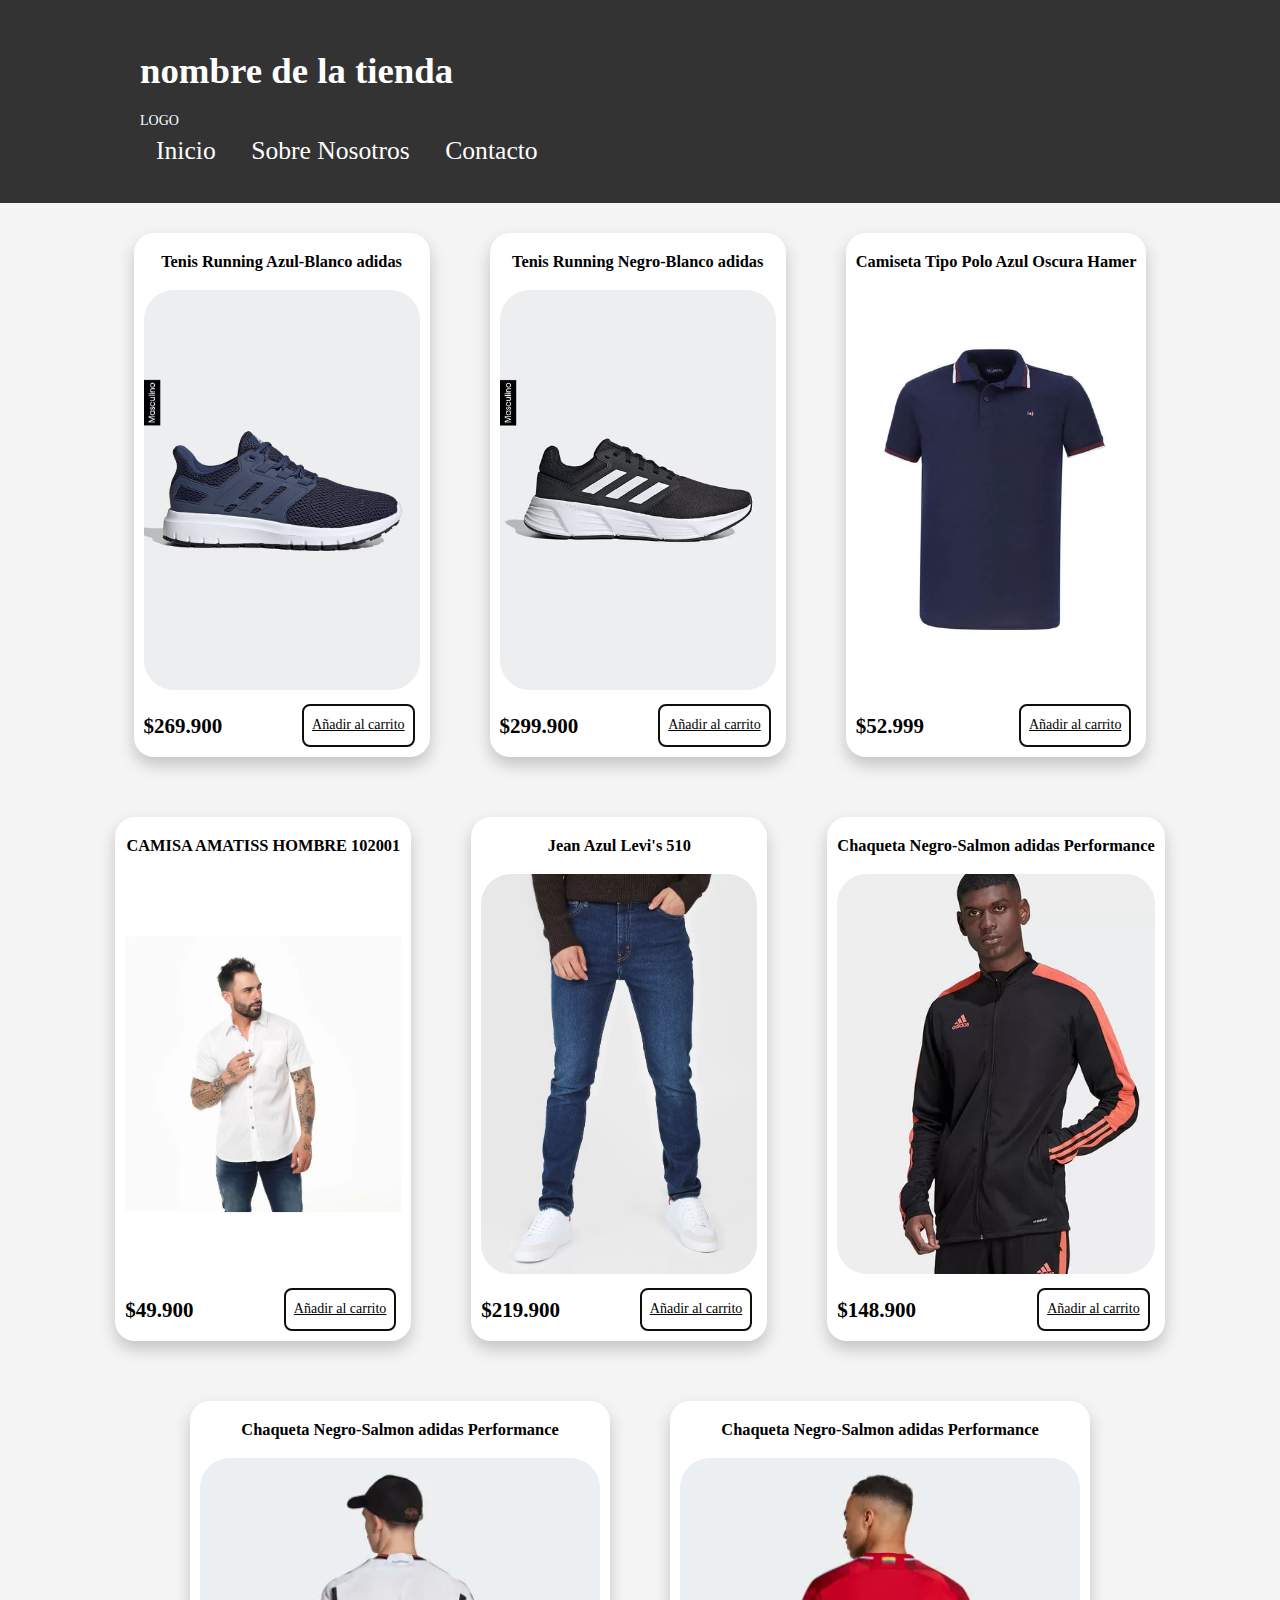
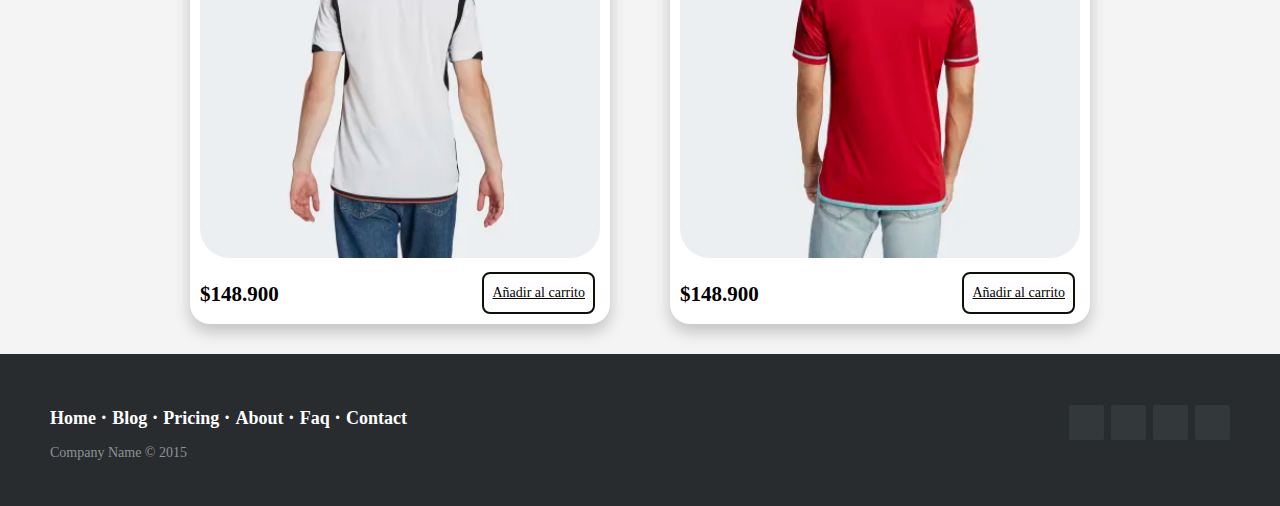
<file: index.html>
<!DOCTYPE html>
<html lang="en">
<head>
    <meta charset="UTF-8">
    <meta http-equiv="X-UA-Compatible" content="IE=edge">
    <meta name="viewport" content="width=device-width, initial-scale=1">
    <link rel="stylesheet" href="https://stackpath.bootstrapcdn.com/bootstrap/4.1.0/css/bootstrap.min.css" integrity="sha384-9gVQ4dYFwwWSjIDZnLEWnxCjeSWFphJiwGPXr1jddIhOegiu1FwO5qRGvFXOdJZ4" crossorigin="anonymous">
    <link rel="stylesheet" href="styles.css">
    <script src="compra.js"></script>
    
</head>
<body>

   <header class="header">
    <div class="container">
        <h1>nombre de la tienda</h1>
        <a href="#" class="logo-nav-container">LOGO</a>
    <nav class="navigation">
        <ul>
       <li><a href="">Inicio</a></li>
        <li><a href="">Sobre Nosotros</a></li>
        <li><a href="">Contacto</a></li>
    </ul>
    </nav>
    </div>
    </header>

       <div class="page-content">
       <div class="product-container">
       <h3>Tenis Running Azul-Blanco adidas</h3>
       <img src="imagenes/tennisPerforme.jpg" width="150" height="150">
       <h2>$269.900</h2>
       <a class="button-add" href="carrito.html">Añadir al carrito</a>
       </div>
   
       <div class="product-container">
           <h3>Tenis Running Negro-Blanco adidas</h3>
           <img src="imagenes/tennisAdidas.jpg">
           <h2>$299.900</h2>
           <a class="button-add" href="carrito.html">Añadir al carrito</a>
           </div>
   
       <div class="product-container">
               <h3>Camiseta Tipo Polo Azul Oscura Hamer</h3>
               <img src="imagenes/camisetaPolo.jpg">
               <h2>$52.999</h2>
               <a class="button-add" href="carrito.html">Añadir al carrito</a>
               </div>
   
       <div class="product-container">
               <h3>CAMISA AMATISS HOMBRE 102001</h3>
               <img src="imagenes/camisa.jpg">
               <h2>$49.900</h2>
               <a class="button-add" href="carrito.html">Añadir al carrito</a>
               </div>
   
           <div class="product-container">
               <h3>Jean Azul Levi's 510</h3>
               <img src="imagenes/jeanLevis.jpg">
               <h2>$219.900</h2>
               <a class="button-add" href="carrito.html">Añadir al carrito</a></button>
               </div>
   
           <div class="product-container">
           <h3>Chaqueta Negro-Salmon adidas Performance</h3>
           <img src="imagenes/chaquetaAdidas.jpg">
           <h2>$148.900</h2>
           <a class="button-add" href="carrito.html">Añadir al carrito</a>
           </div>

           <div class="product-container">
            <h3>Chaqueta Negro-Salmon adidas Performance</h3>
            <img src="imagenes/camisaAlemania.webp">
            <h2>$148.900</h2>
            <a class="button-add" href="carrito.html">Añadir al carrito</a>
            </div>

            <div class="product-container">
                <h3>Chaqueta Negro-Salmon adidas Performance</h3>
                <img src="imagenes/camisaColombia.webp">
                <h2>$148.900</h2>
                <a class="button-add" href="carrito.html">Añadir al carrito</a>
                </div>
           </div>

           <footer class="footer-distributed">

            <div class="footer-right">
      
              <a href="#"><i class="fa fa-facebook"></i></a>
              <a href="#"><i class="fa fa-twitter"></i></a>
              <a href="#"><i class="fa fa-linkedin"></i></a>
              <a href="#"><i class="fa fa-github"></i></a>
      
            </div>
      
            <div class="footer-left">
      
              <p class="footer-links">
                <a class="link-1" href="#">Home</a>
      
                <a href="#">Blog</a>
      
                <a href="#">Pricing</a>
      
                <a href="#">About</a>
      
                <a href="#">Faq</a>
      
                <a href="#">Contact</a>
              </p>
      
              <p>Company Name &copy; 2015</p>
            </div>
      
          </footer>

</body>
</html>
</file>
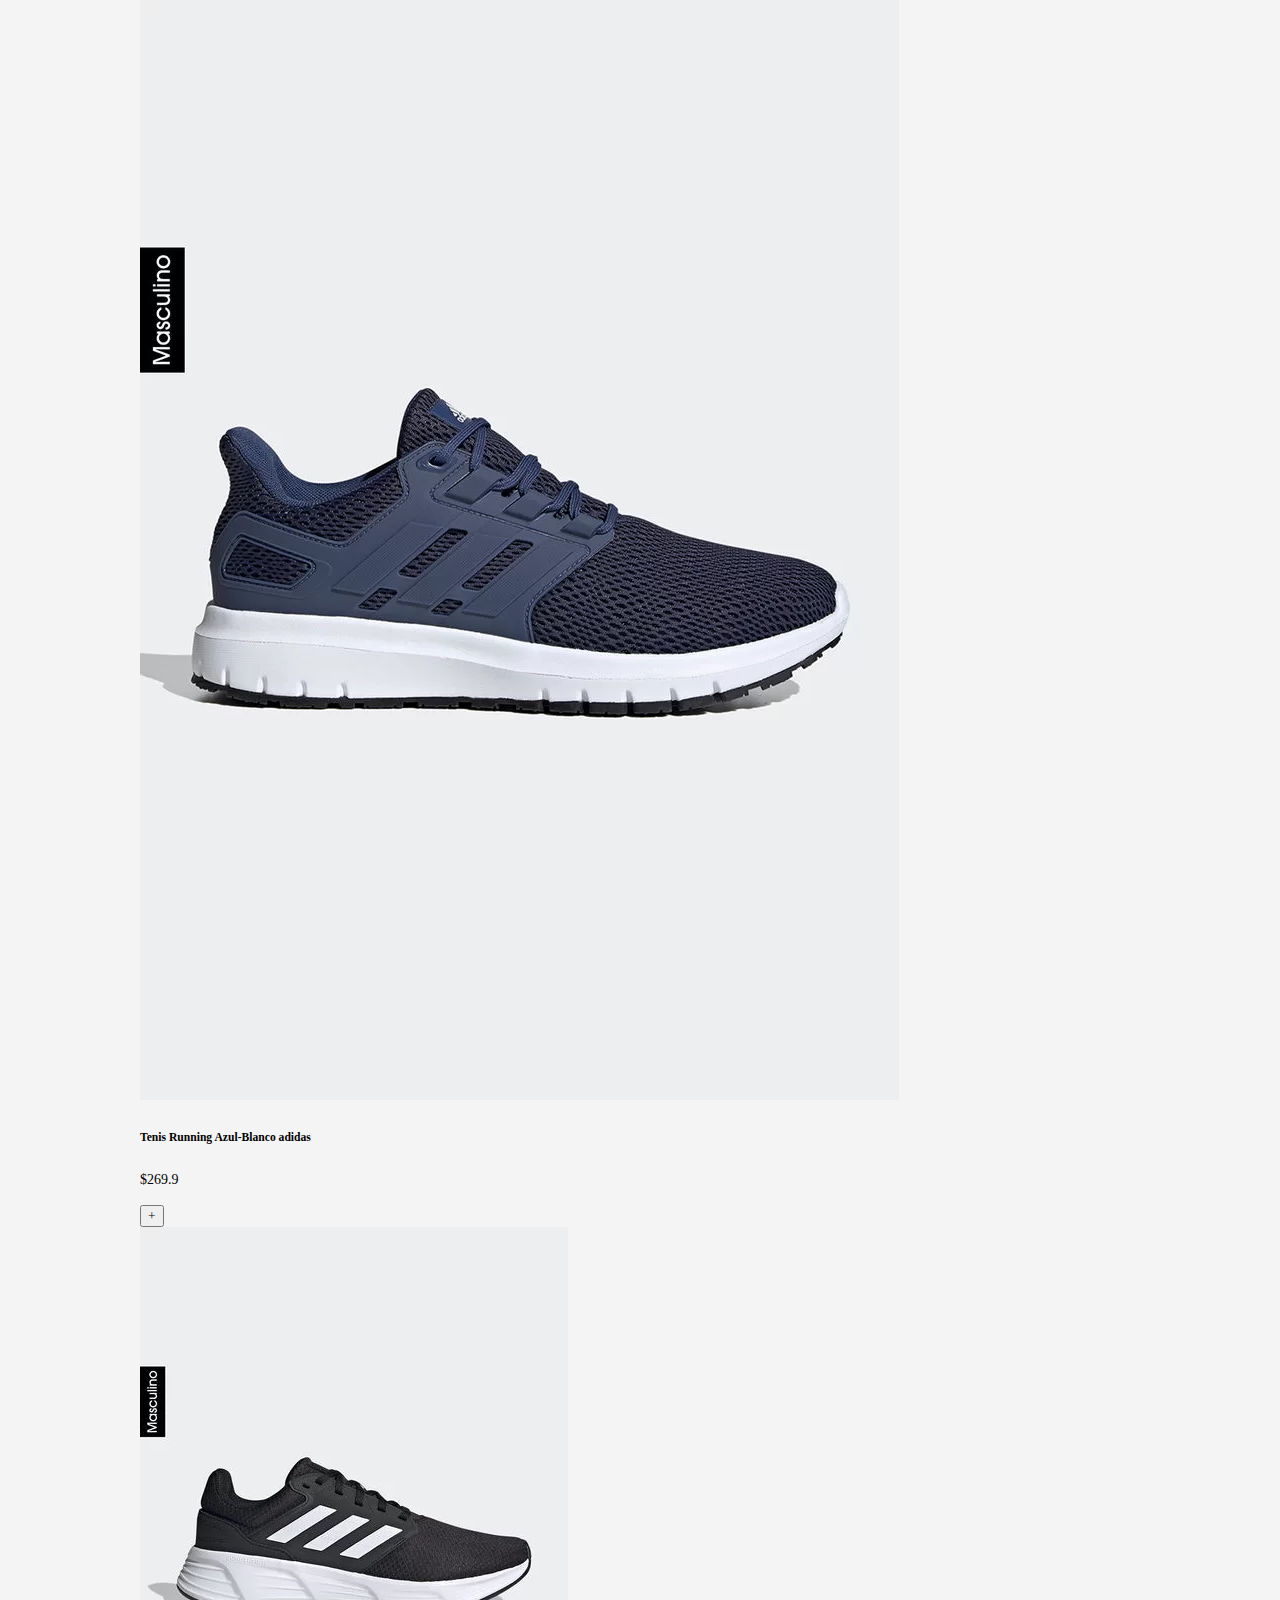
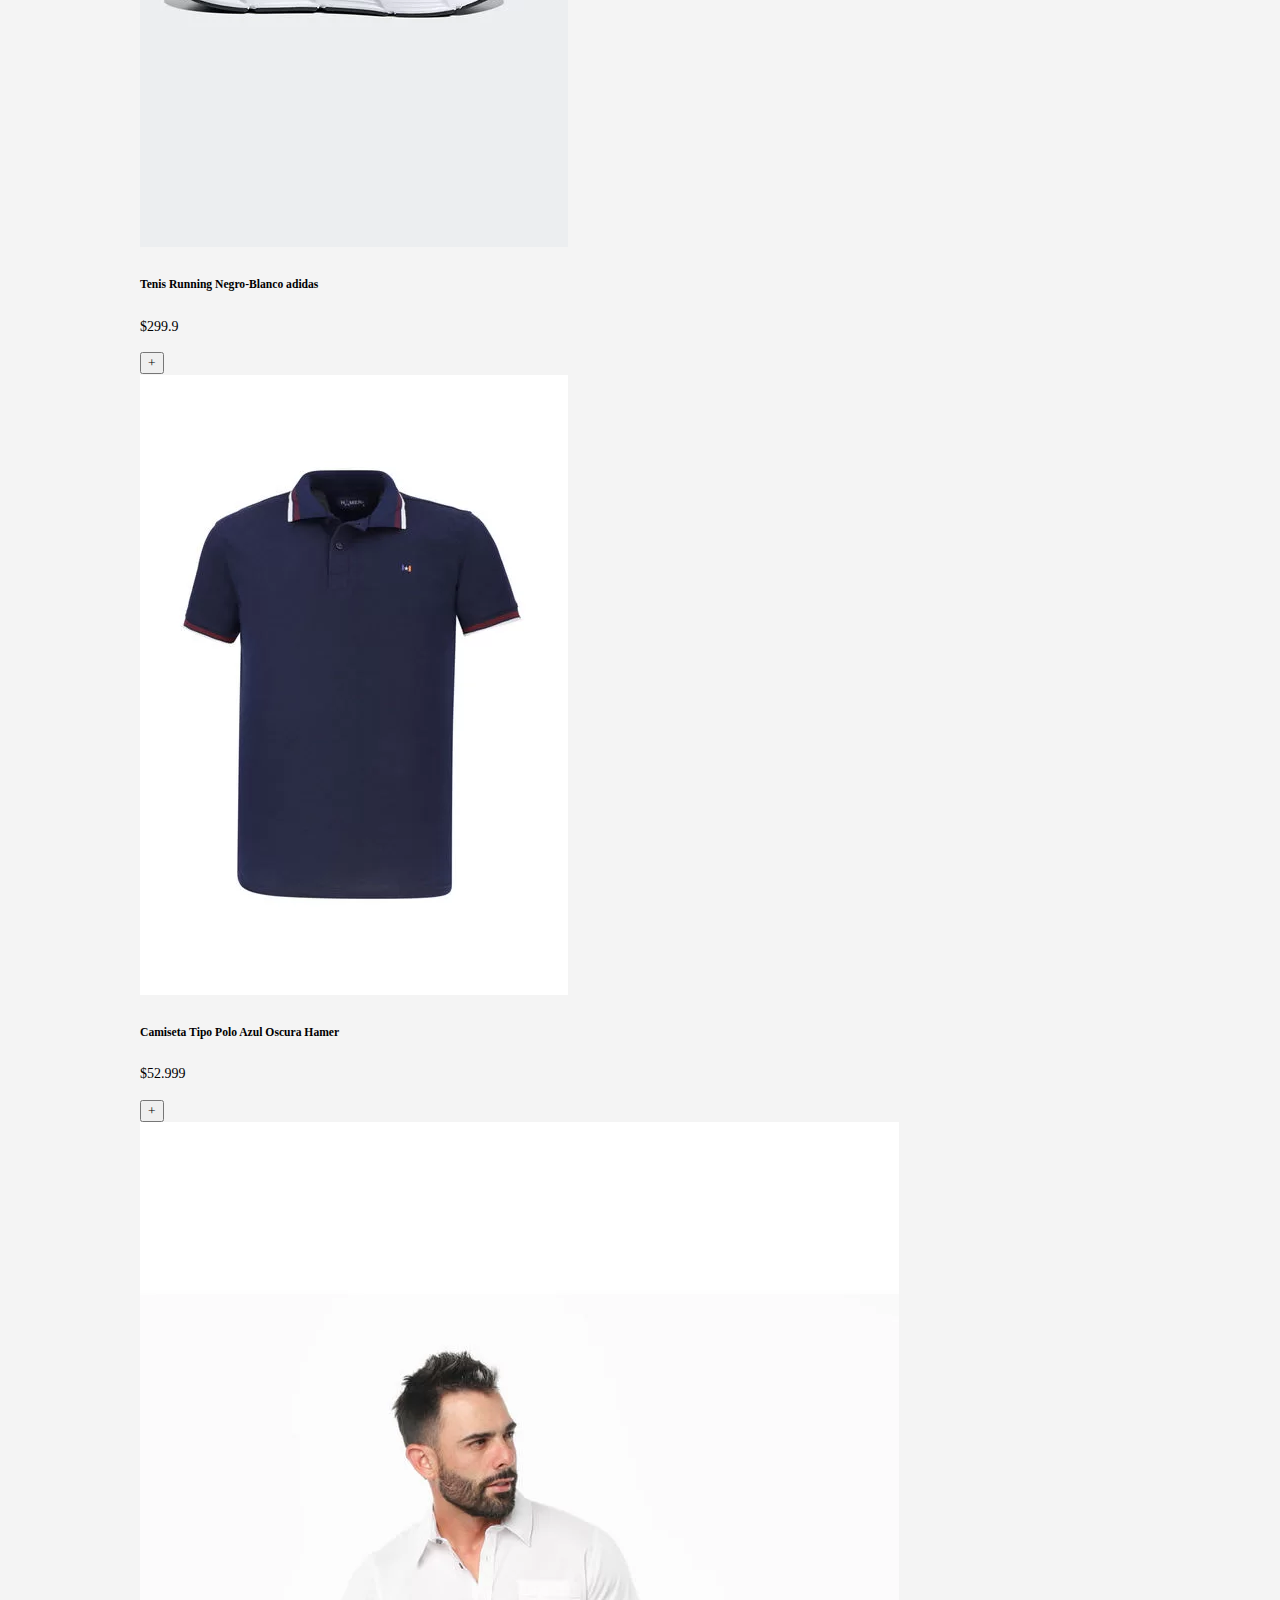
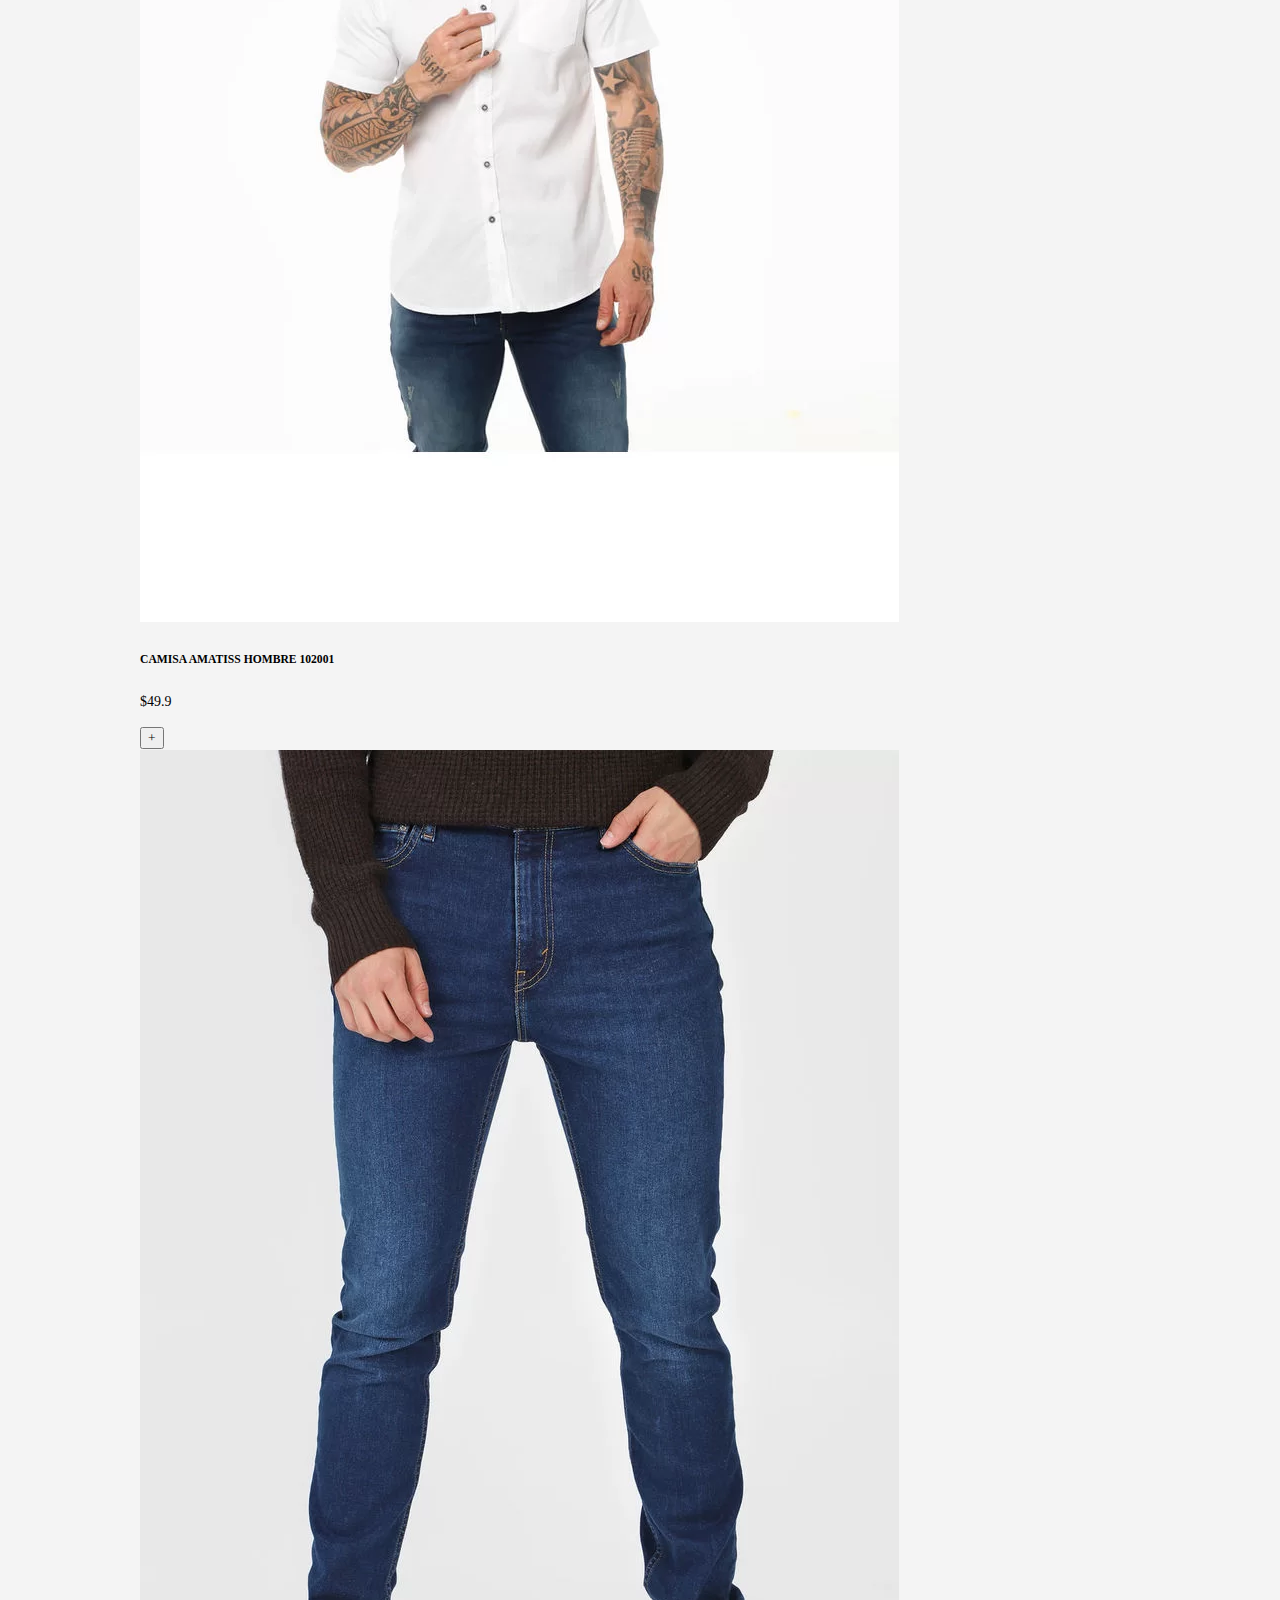
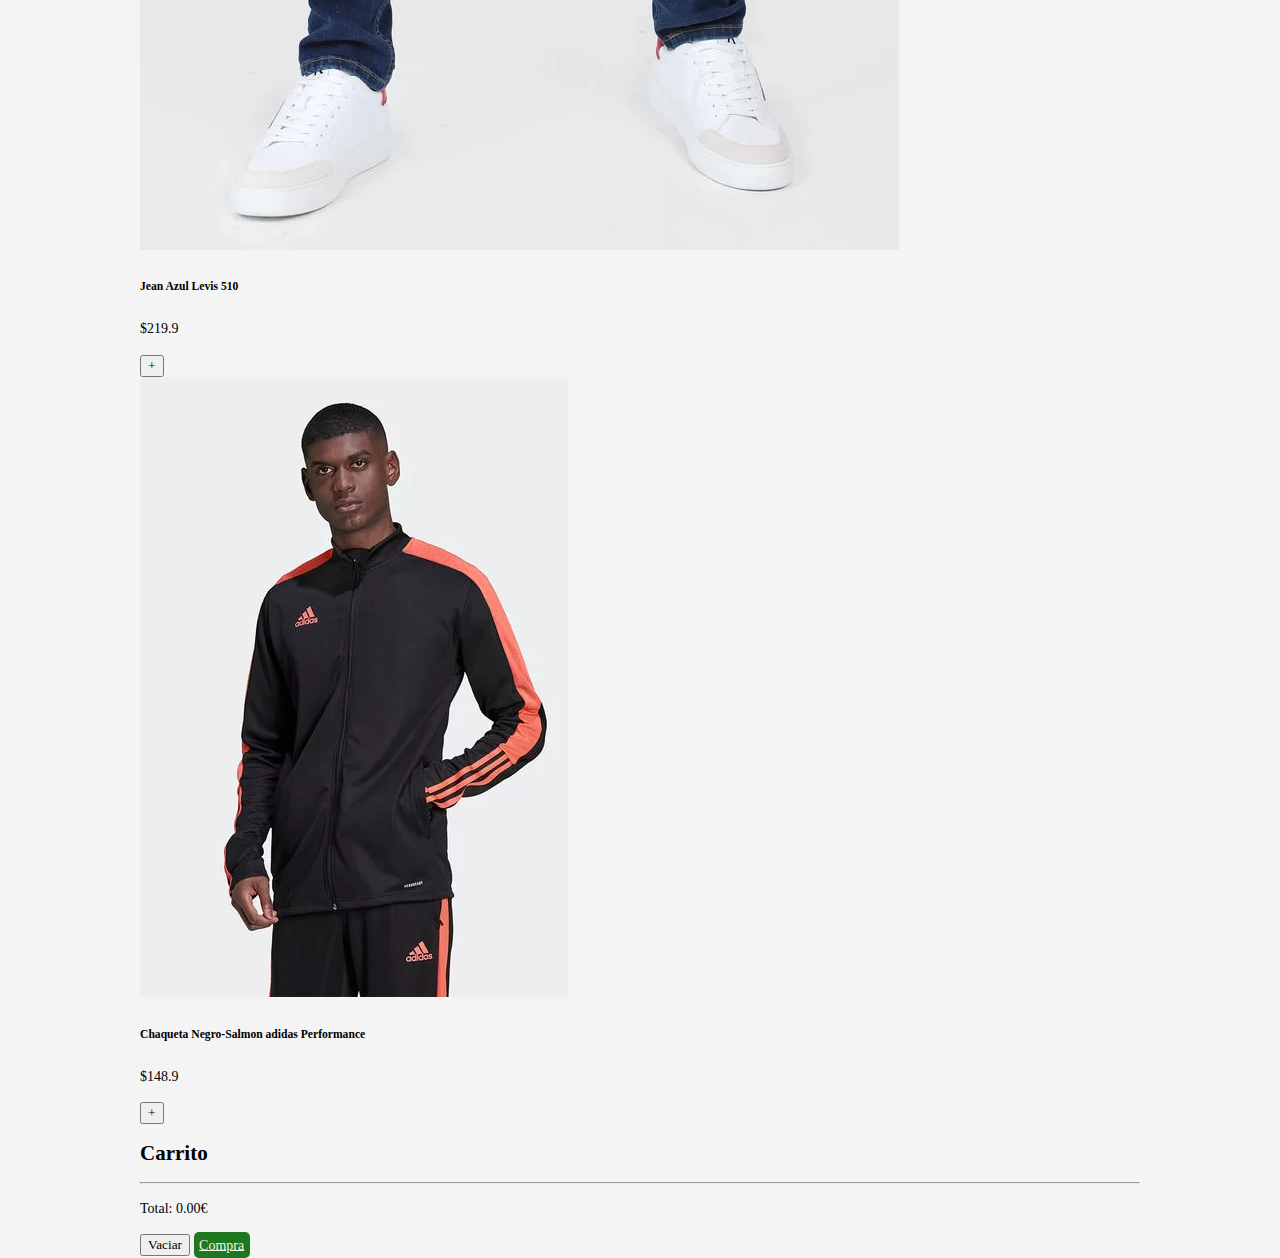
<file: carrito.html>
<!DOCTYPE html>
<html lang="es">
<head>
    <meta charset="UTF-8">
    <title></title>
    <meta name="viewport" content="width=device-width, user-scalable=no, initial-scale=1.0, maximum-scale=1.0, minimum-scale=1.0">
    <link rel="stylesheet" href="https://stackpath.bootstrapcdn.com/bootstrap/4.1.0/css/bootstrap.min.css" integrity="sha384-9gVQ4dYFwwWSjIDZnLEWnxCjeSWFphJiwGPXr1jddIhOegiu1FwO5qRGvFXOdJZ4" crossorigin="anonymous"></link>
    <link rel="stylesheet" href="styles.css">
<script>
document.addEventListener('DOMContentLoaded', () => {
    // Variables
    const baseDeDatos = [
        {
            id: 1,
            nombre: 'Tenis Running Azul-Blanco adidas',
            precio: 269.900,
            imagen: 'imagenes/tennisPerforme.jpg'
        },
        {
            id: 2,
            nombre: 'Tenis Running Negro-Blanco adidas',
            precio: 299.900,
            imagen: 'imagenes/tennisAdidas.jpg'
        },
        {
            id: 3,
            nombre: 'Camiseta Tipo Polo Azul Oscura Hamer',
            precio: 52.999,
            imagen: 'imagenes/camisetaPolo.jpg'
        },
        {
            id: 4,
            nombre: 'CAMISA AMATISS HOMBRE 102001',
            precio: 49.900,
            imagen: 'imagenes/camisa.jpg'
        },
        {
            id: 5,
            nombre: 'Jean Azul Levis 510',
            precio: 219.900,
            imagen: 'imagenes/jeanLevis.jpg'
        },
        {
            id: 6,
            nombre: 'Chaqueta Negro-Salmon adidas Performance',
            precio: 148.900,
            imagen: 'imagenes/chaquetaAdidas.jpg'
        },

    ];

    let carrito = [];
    const divisa = '$';
    const DOMitems = document.querySelector('#items');
    const DOMcarrito = document.querySelector('#carrito');
    const DOMtotal = document.querySelector('#total');
    const DOMbotonVaciar = document.querySelector('#boton-vaciar');

    // Funciones

    /**
    * Dibuja todos los productos a partir de la base de datos. No confundir con el carrito
    */
    function renderizarProductos() {
        baseDeDatos.forEach((info) => {
            // Estructura
            const miNodo = document.createElement('div');
            miNodo.classList.add('card', 'col-sm-4');
            // Body
            const miNodoCardBody = document.createElement('div');
            miNodoCardBody.classList.add('card-body');
            // Titulo
            const miNodoTitle = document.createElement('h5');
            miNodoTitle.classList.add('card-title');
            miNodoTitle.textContent = info.nombre;
            // Imagen
            const miNodoImagen = document.createElement('img');
            miNodoImagen.classList.add('img-fluid');
            miNodoImagen.setAttribute('src', info.imagen);
            // Precio
            const miNodoPrecio = document.createElement('p');
            miNodoPrecio.classList.add('card-text');
            miNodoPrecio.textContent = `${divisa}${info.precio}`;
            // Boton 
            const miNodoBoton = document.createElement('button');
            miNodoBoton.classList.add('btn', 'btn-primary');
            miNodoBoton.textContent = '+';
            miNodoBoton.setAttribute('marcador', info.id);
            miNodoBoton.addEventListener('click', anyadirProductoAlCarrito);
            // Insertamos
            miNodoCardBody.appendChild(miNodoImagen);
            miNodoCardBody.appendChild(miNodoTitle);
            miNodoCardBody.appendChild(miNodoPrecio);
            miNodoCardBody.appendChild(miNodoBoton);
            miNodo.appendChild(miNodoCardBody);
            DOMitems.appendChild(miNodo);
        });
    }

    /**
    * Evento para añadir un producto al carrito de la compra
    */
    function anyadirProductoAlCarrito(evento) {
        // Anyadimos el Nodo a nuestro carrito
        carrito.push(evento.target.getAttribute('marcador'))
        // Actualizamos el carrito 
        renderizarCarrito();

    }

    /**
    * Dibuja todos los productos guardados en el carrito
    */
    function renderizarCarrito() {
        // Vaciamos todo el html
        DOMcarrito.textContent = '';
        // Quitamos los duplicados
        const carritoSinDuplicados = [...new Set(carrito)];
        // Generamos los Nodos a partir de carrito
        carritoSinDuplicados.forEach((item) => {
            // Obtenemos el item que necesitamos de la variable base de datos
            const miItem = baseDeDatos.filter((itemBaseDatos) => {
                // ¿Coincide las id? Solo puede existir un caso
                return itemBaseDatos.id === parseInt(item);
            });
            // Cuenta el número de veces que se repite el producto
            const numeroUnidadesItem = carrito.reduce((total, itemId) => {
                // ¿Coincide las id? Incremento el contador, en caso contrario no mantengo
                return itemId === item ? total += 1 : total;
            }, 0);
            // Creamos el nodo del item del carrito
            const miNodo = document.createElement('li');
            miNodo.classList.add('list-group-item', 'text-right', 'mx-2');
            miNodo.textContent = `${numeroUnidadesItem} x ${miItem[0].nombre} - ${miItem[0].precio}${divisa}`;
            // Boton de borrar
            const miBoton = document.createElement('button');
            miBoton.classList.add('btn', 'btn-danger', 'mx-5');
            miBoton.textContent = 'X';
            miBoton.style.marginLeft = '1rem';
            miBoton.dataset.item = item;
            miBoton.addEventListener('click', borrarItemCarrito);
            // Mezclamos nodos
            miNodo.appendChild(miBoton);
            DOMcarrito.appendChild(miNodo);
        });
       // Renderizamos el precio total en el HTML
       DOMtotal.textContent = calcularTotal();
    }

    /**
    * Evento para borrar un elemento del carrito
    */
    function borrarItemCarrito(evento) {
        // Obtenemos el producto ID que hay en el boton pulsado
        const id = evento.target.dataset.item;
        // Borramos todos los productos
        carrito = carrito.filter((carritoId) => {
            return carritoId !== id;
        });
        // volvemos a renderizar
        renderizarCarrito();
    }

    /**
     * Calcula el precio total teniendo en cuenta los productos repetidos
     */
    function calcularTotal() {
        // Recorremos el array del carrito 
        return carrito.reduce((total, item) => {
            // De cada elemento obtenemos su precio
            const miItem = baseDeDatos.filter((itemBaseDatos) => {
                return itemBaseDatos.id === parseInt(item);
            });
            // Los sumamos al total
            return total + miItem[0].precio;
        }, 0).toFixed(2);
    }

    /**
    * Varia el carrito y vuelve a dibujarlo
    */
    function vaciarCarrito() {
        // Limpiamos los productos guardados
        carrito = [];
        // Renderizamos los cambios
        renderizarCarrito();
    }

    // Eventos
    DOMbotonVaciar.addEventListener('click', vaciarCarrito);

    // Inicio
    renderizarProductos();
    renderizarCarrito();
  });
  </script>

  </head>
<body>
    <div class="container">
        <div class="row">
            <!-- Elementos generados a partir del JSON -->
            <main id="items" class="col-sm-8 row"></main>
            <!-- Carrito -->
            <aside class="col-sm-4">
                <h2>Carrito</h2>
                <!-- Elementos del carrito -->
                <ul id="carrito" class="list-group"></ul>
                <hr>
                <!-- Precio total -->
                <p class="text-right">Total: <span id="total"></span>&euro;</p>
                <button id="boton-vaciar" class="btn btn-danger">Vaciar</button>
                <a id="boton-compra" class="button-buy" href="tienda/compra.js">Compra</a>
            </aside>
        </div>
    </div>

    <script scr="tienda/compra.js"></script>

</body>
</html>
</file>
<file: styles.css>
body{
    margin: 0px; 
    background-color: white;
    font-family: 'Franklin Gothic Medium', 'Arial Narrow', Arial, sans-serif;
    font-size: 1.2rem;
    line-height: 1.4rem;
}

h1{
    font-size: 2.3rem;
    line-height: 1.8rem;
}

.container{
    width: 100%;
    max-width: 1000px;
    margin: 0 auto;
}

.header{
    background: #333;
    color: white;
    padding: 2rem 0;
}

.header a{
    color: white;
    text-decoration: none;
}

.logo-nav-container{
    display: flex;
    justify-content: space-between;
    align-items: center;
}

.logo{
    letter-spacing: 5px;
    font-size: 1.3rem;
}

.navigation ul{
    margin: 0;
    padding: 0;
    list-style: none;
}

.navigation ul li{
    display: inline-block;
}

.navigation ul li a{
    display: block;
    padding: 0.5rem 1rem;
    transition: all 0.4s linear;
    border-radius: 5px;
    font-size: 1.6rem;
}

.navigation ul li a:hover{
    background: #4a4a4a;
}

*, *:before, *:after {
    box-sizing: border-box;
  }
  
  html {
    font-size: 100%;
  }
  
  body {
    font-family: acumin-pro, system-ui, sans-serif;
    margin: 0;
    display: grid;
    grid-template-rows: auto 1fr auto;
    font-size: 14px;
    background-color: #f4f4f4;
    align-items: start;
    min-height: 100vh;
  }
  
  @import url(https://fonts.googleapis.com/css?family=Roboto:400,500,300,700);

* {
  font-family: Roboto;
}

section {
  width: 100%;
  display: inline-block;
  background: #ccc;
  height: 60vh;
  text-align: center;
  font-size: 22px;
  font-weight: 700;
  text-decoration: underline;
}

.footer-distributed {
  background-color: #292c2f;
  box-shadow: 0 1px 1px 0 rgba(0, 0, 0, 0.12);
  box-sizing: border-box;
  width: 100%;
  text-align: left;
  font: normal 16px sans-serif;
  padding: 45px 50px;
}

.footer-distributed .footer-left p {
  color: #8f9296;
  font-size: 14px;
  margin: 0;
}
/* Footer links */

.footer-distributed p.footer-links {
  font-size: 18px;
  font-weight: bold;
  color: #ffffff;
  margin: 0 0 10px;
  padding: 0;
  transition: ease .25s;
}

.footer-distributed p.footer-links a {
  display: inline-block;
  line-height: 1.8;
  text-decoration: none;
  color: inherit;
  transition: ease .25s;
}

.footer-distributed .footer-links a:before {
  content: "·";
  font-size: 20px;
  left: 0;
  color: #fff;
  display: inline-block;
  padding-right: 5px;
}

.footer-distributed .footer-links .link-1:before {
  content: none;
}

.footer-distributed .footer-right {
  float: right;
  margin-top: 6px;
  max-width: 180px;
}

.footer-distributed .footer-right a {
  display: inline-block;
  width: 35px;
  height: 35px;
  background-color: #33383b;
  border-radius: 2px;
  font-size: 20px;
  color: #ffffff;
  text-align: center;
  line-height: 35px;
  margin-left: 3px;
  transition:all .25s;
}

.footer-distributed .footer-right a:hover{transform:scale(1.1); -webkit-transform:scale(1.1);}

.footer-distributed p.footer-links a:hover{text-decoration:underline;}

/* Media Queries */

@media (max-width: 600px) {
  .footer-distributed .footer-left, .footer-distributed .footer-right {
    text-align: center;
  }
  .footer-distributed .footer-right {
    float: none;
    margin: 0 auto 20px;
  }
  .footer-distributed .footer-left p.footer-links {
    line-height: 1.8;
  }
}

.button-add {
    font-size: 14px;
    text-align: center;
    border-radius: 8px;
    padding: 8px 8px;
    background-color: white;
    color:black;
    border: 2px solid #091109;
    transition-duration: 0.4s;
    position:absolute;
    right: 15px;
    bottom: 10px;
  }

  .button-buy {
    background-color: rgb(31, 119, 31);
    border-radius: 5px;
    color:rgb(237, 248, 237);
    bottom: 5px;
    padding: 5.5px 5.5px;
  } 

  .button-add:hover {
    background-color: #0b130b;
    color: white;
  }


.page-content{
    
    display: flex;
    flex-wrap: wrap;
    flex-direction: row;
    align-items:baseline;
    justify-content:center;
    align-content:flex-start;
    border: 1 px solid red;
}

.product-container {
    margin: 30px;
    padding: 2px 10px;
    position: relative;
    box-shadow: 0 8px 16px 0 rgba(0,0,0,0.2);
    background-color: white;
    display: subgrid;
    grid-template-columns: repeat(3,1fr);
    border-radius: 20px 20px 20px 20px;
}

.product-container:hover {
    box-shadow: 0 8px 16px 0 rgba(8, 2, 2, 0.2);
    transform: scale(1.1);
}

.product-container img {
    width: 100%;
    height: 400px;
    object-fit: cover;
    border-radius: 30px 30px 30px 30px;
}

.product-container h3 {
    text-align: center;  
}

.product-container:hover img{
    overflow: hidden;
}
</file>
